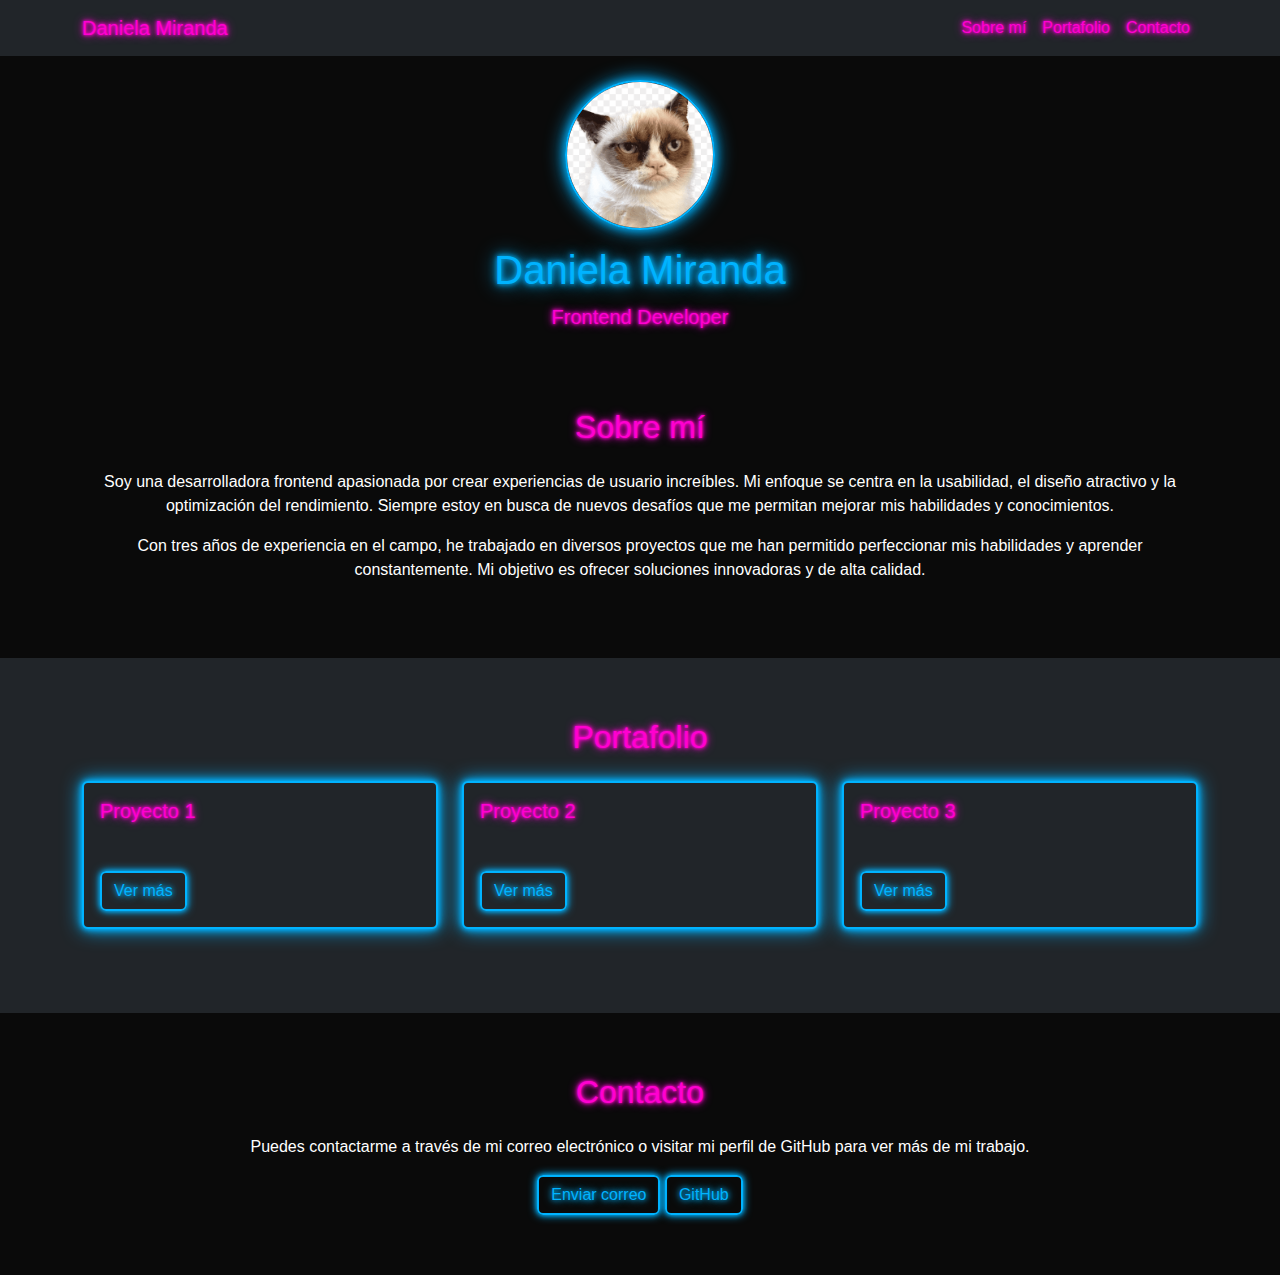
<file: index.html>
<!DOCTYPE html>
<html lang="es">
<head>
    <meta charset="UTF-8">
    <meta name="viewport" content="width=device-width, initial-scale=1.0">
    <title>Daniela Miranda - Frontend Developer</title>
    <!-- Bootstrap CSS -->
    <link href="https://cdn.jsdelivr.net/npm/bootstrap@5.3.0/dist/css/bootstrap.min.css" rel="stylesheet">
    <!-- Custom CSS -->
    <link rel="stylesheet" href="css/style.css">
</head>
<body>
    <!-- Navbar -->
    <nav class="navbar navbar-expand-lg navbar-dark bg-dark fixed-top">
        <div class="container">
            <a class="navbar-brand neon-text" href="#">Daniela Miranda</a>
            <button class="navbar-toggler" type="button" data-bs-toggle="collapse" data-bs-target="#navbarNav" aria-controls="navbarNav" aria-expanded="false" aria-label="Toggle navigation">
                <span class="navbar-toggler-icon"></span>
            </button>
            <div class="collapse navbar-collapse" id="navbarNav">
                <ul class="navbar-nav ms-auto">
                    <li class="nav-item">
                        <a class="nav-link neon-text" href="#about">Sobre mí</a>
                    </li>
                    <li class="nav-item">
                        <a class="nav-link neon-text" href="#portfolio">Portafolio</a>
                    </li>
                    <li class="nav-item">
                        <a class="nav-link neon-text" href="#contact">Contacto</a>
                    </li>
                </ul>
            </div>
        </div>
    </nav>

    <!-- Hero Section -->
    <header class="text-center">
        <div class="container">
            <img src="images/gato.png" width="100" height="100" class="profile-img mb-3">
            <h1>Daniela Miranda</h1>
            <p class="lead neon-text">Frontend Developer</p>
        </div>
    </header>

    <!-- About Section -->
    <section id="about" class="section">
        <div class="container">
            <h2 class="text-center mb-4 neon-text">Sobre mí</h2>
            <p class="text-center">
                Soy una desarrolladora frontend apasionada por crear experiencias de usuario increíbles. Mi enfoque se centra en la usabilidad, el diseño atractivo y la optimización del rendimiento. Siempre estoy en busca de nuevos desafíos que me permitan mejorar mis habilidades y conocimientos.
            </p>
            <p class="text-center">
                Con tres años de experiencia en el campo, he trabajado en diversos proyectos que me han permitido perfeccionar mis habilidades y aprender constantemente. Mi objetivo es ofrecer soluciones innovadoras y de alta calidad.
            </p>
        </div>
    </section>

    <!-- Portfolio Section -->
    <section id="portfolio" class="section bg-dark">
        <div class="container">
            <h2 class="text-center mb-4 neon-text">Portafolio</h2>
            <div class="row">
                <div class="col-md-4 mb-4">
                    <div class="card neon-border bg-dark">
                        <div class="card-body">
                            <h5 class="card-title neon-text">Proyecto 1</h5>
                            <p class="card-text">Descripción breve del proyecto 1.</p>
                            <a href="#" class="btn btn-neon">Ver más</a>
                        </div>
                    </div>
                </div>
                <div class="col-md-4 mb-4">
                    <div class="card neon-border bg-dark">
                        <div class="card-body">
                            <h5 class="card-title neon-text">Proyecto 2</h5>
                            <p class="card-text">Descripción breve del proyecto 2.</p>
                            <a href="#" class="btn btn-neon">Ver más</a>
                        </div>
                    </div>
                </div>
                <div class="col-md-4 mb-4">
                    <div class="card neon-border bg-dark">
                        <div class="card-body">
                            <h5 class="card-title neon-text">Proyecto 3</h5>
                            <p class="card-text">Descripción breve del proyecto 3.</p>
                            <a href="#" class="btn btn-neon">Ver más</a>
                        </div>
                    </div>
                </div>
            </div>
        </div>
    </section>

    <!-- Contact Section -->
    <section id="contact" class="section">
        <div class="container">
            <h2 class="text-center mb-4 neon-text">Contacto</h2>
            <p class="text-center">Puedes contactarme a través de mi correo electrónico o visitar mi perfil de GitHub para ver más de mi trabajo.</p>
            <div class="text-center">
                <a href="mailto:irene.alcaine@example.com" class="btn btn-neon">Enviar correo</a>
                <a href="https://github.com/tu-usuario" class="btn btn-neon" target="_blank">GitHub</a>
            </div>
        </div>
    </section>

    <!-- Bootstrap JS -->
    <script src="https://cdn.jsdelivr.net/npm/bootstrap@5.3.0/dist/js/bootstrap.bundle.min.js"></script>
</body>
</html>
</file>
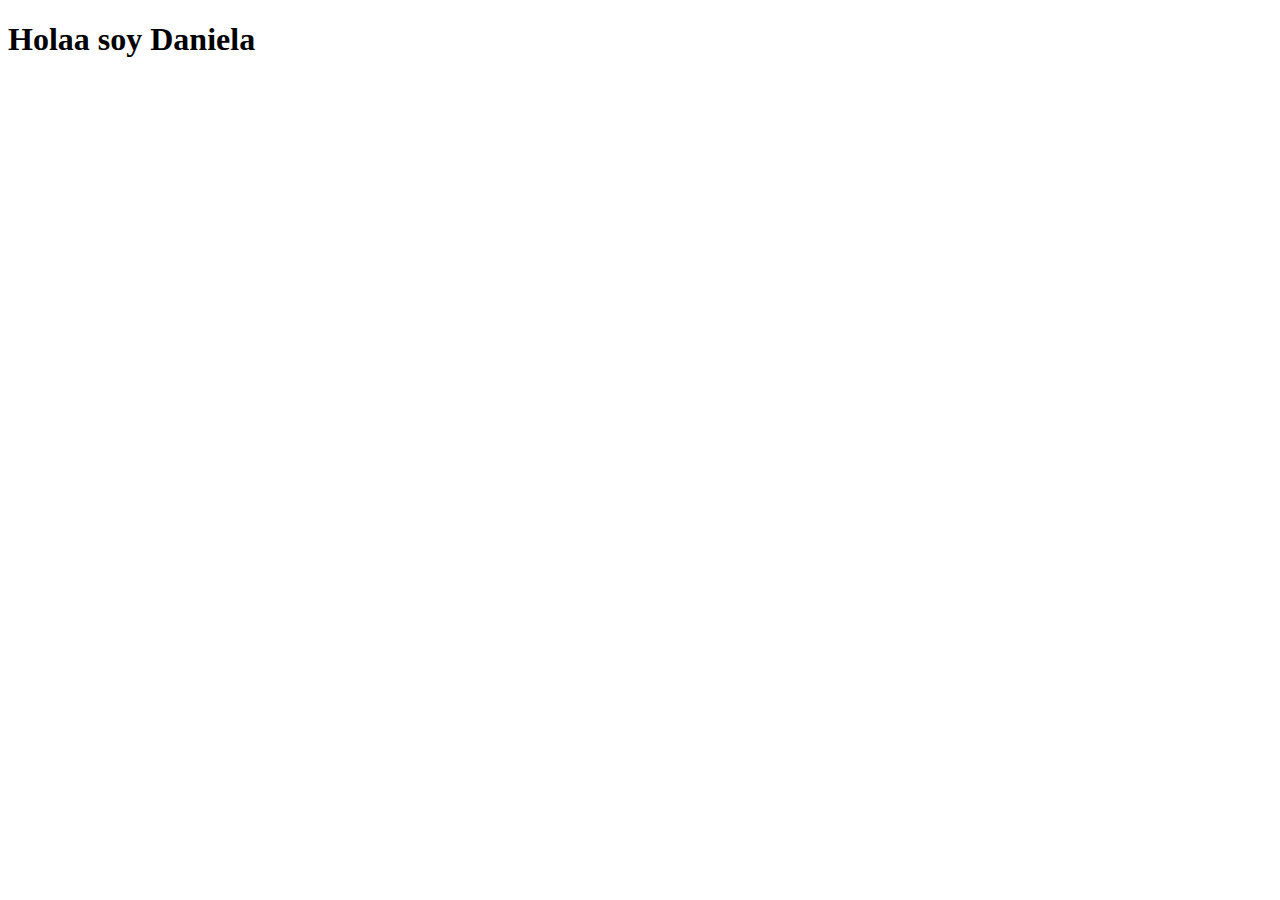
<file: portafolio/index.html>
<!DOCTYPE html>
<html lang="en">
<head>
    <meta charset="UTF-8">
    <meta name="viewport" content="width=device-width, initial-scale=1.0">
    <title>Daniela Miranda Martinez</title>
</head>
<body>
    <h1>Holaa soy Daniela</h1>
</body>
</html>
</file>
<file: css/style.css>
body {
  background-color: #0A0A0A; /* Fondo oscuro */
  color: #FFFFFF; /* Texto blanco */
  font-family: 'Arial', sans-serif;
}
h1, h2 {
  color: #00b3ff; /* Neon verde */
  text-shadow: 0 0 5px #00b3ff, 0 0 10px #00b3ff, 0 0 20px #00b3ff;
}
header {
  padding-top: 80px !important;
}
.neon-text {
  color: #ff00d0; /* Neon verde */
  text-shadow: 0 0 3px #ff00d0, 0 0 5px #ff00d0, 0 0 10px #ff00d0;
}
.neon-border {
  border: 2px solid #00b3ff;
  box-shadow: 0 0 5px #00b3ff, 0 0 10px #00b3ff, 0 0 20px #00b3ff;
}
.btn-neon {
  background-color: transparent;
  border: 2px solid #00b3ff;
  color: #00b3ff;
  text-shadow: 0 0 5px #00b3ff, 0 0 10px #00b3ff;
  box-shadow: 0 0 5px #00b3ff, 0 0 10px #00b3ff;
  transition: all 0.3s ease;
}
.btn-neon:hover {
  background-color: #00b3ff;
  color: #0A0A0A;
  text-shadow: none;
  box-shadow: 0 0 20px #00b3ff, 0 0 40px #00b3ff;
}
.section {
  padding: 60px 0;
}
.profile-img {
  width: 150px;
  height: 150px;
  border-radius: 50%;
  border: 2px solid #00b3ff;
  box-shadow: 0 0 10px #00b3ff, 0 0 20px #00b3ff;
}
</file>
